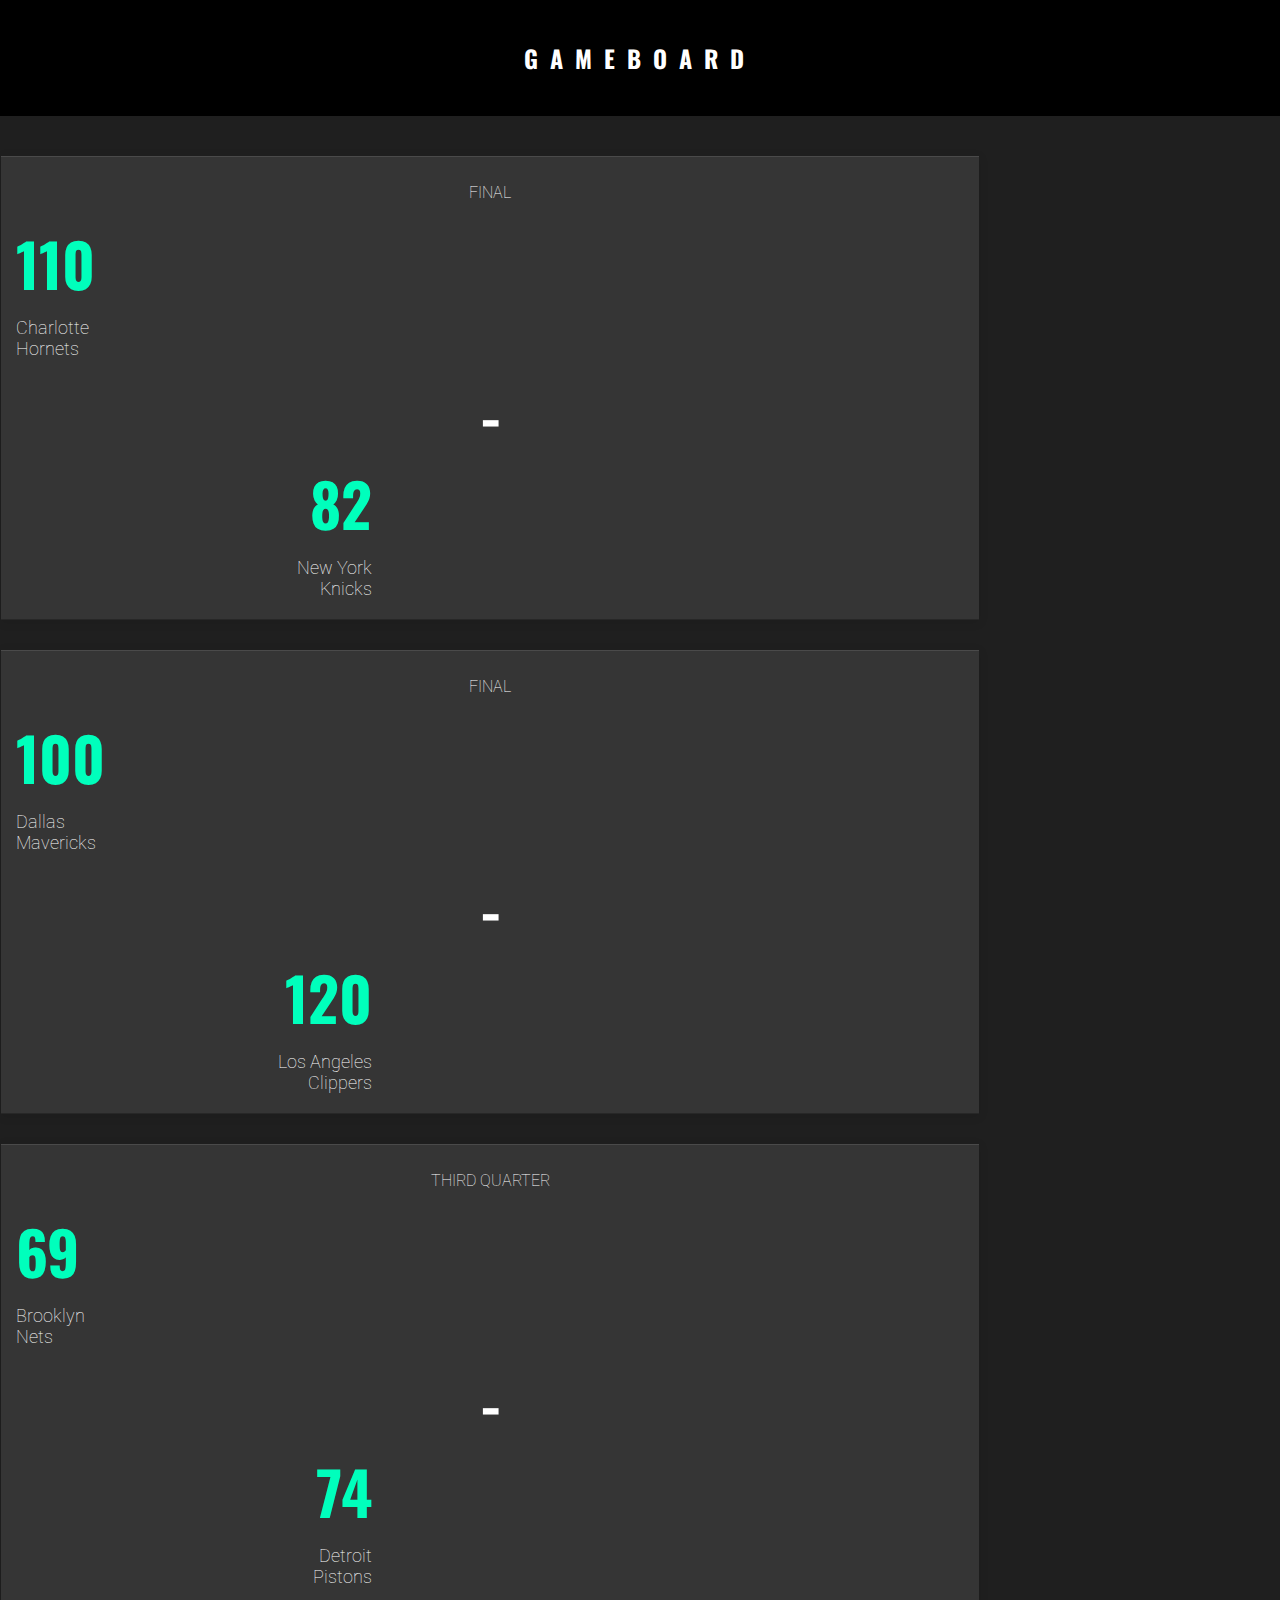
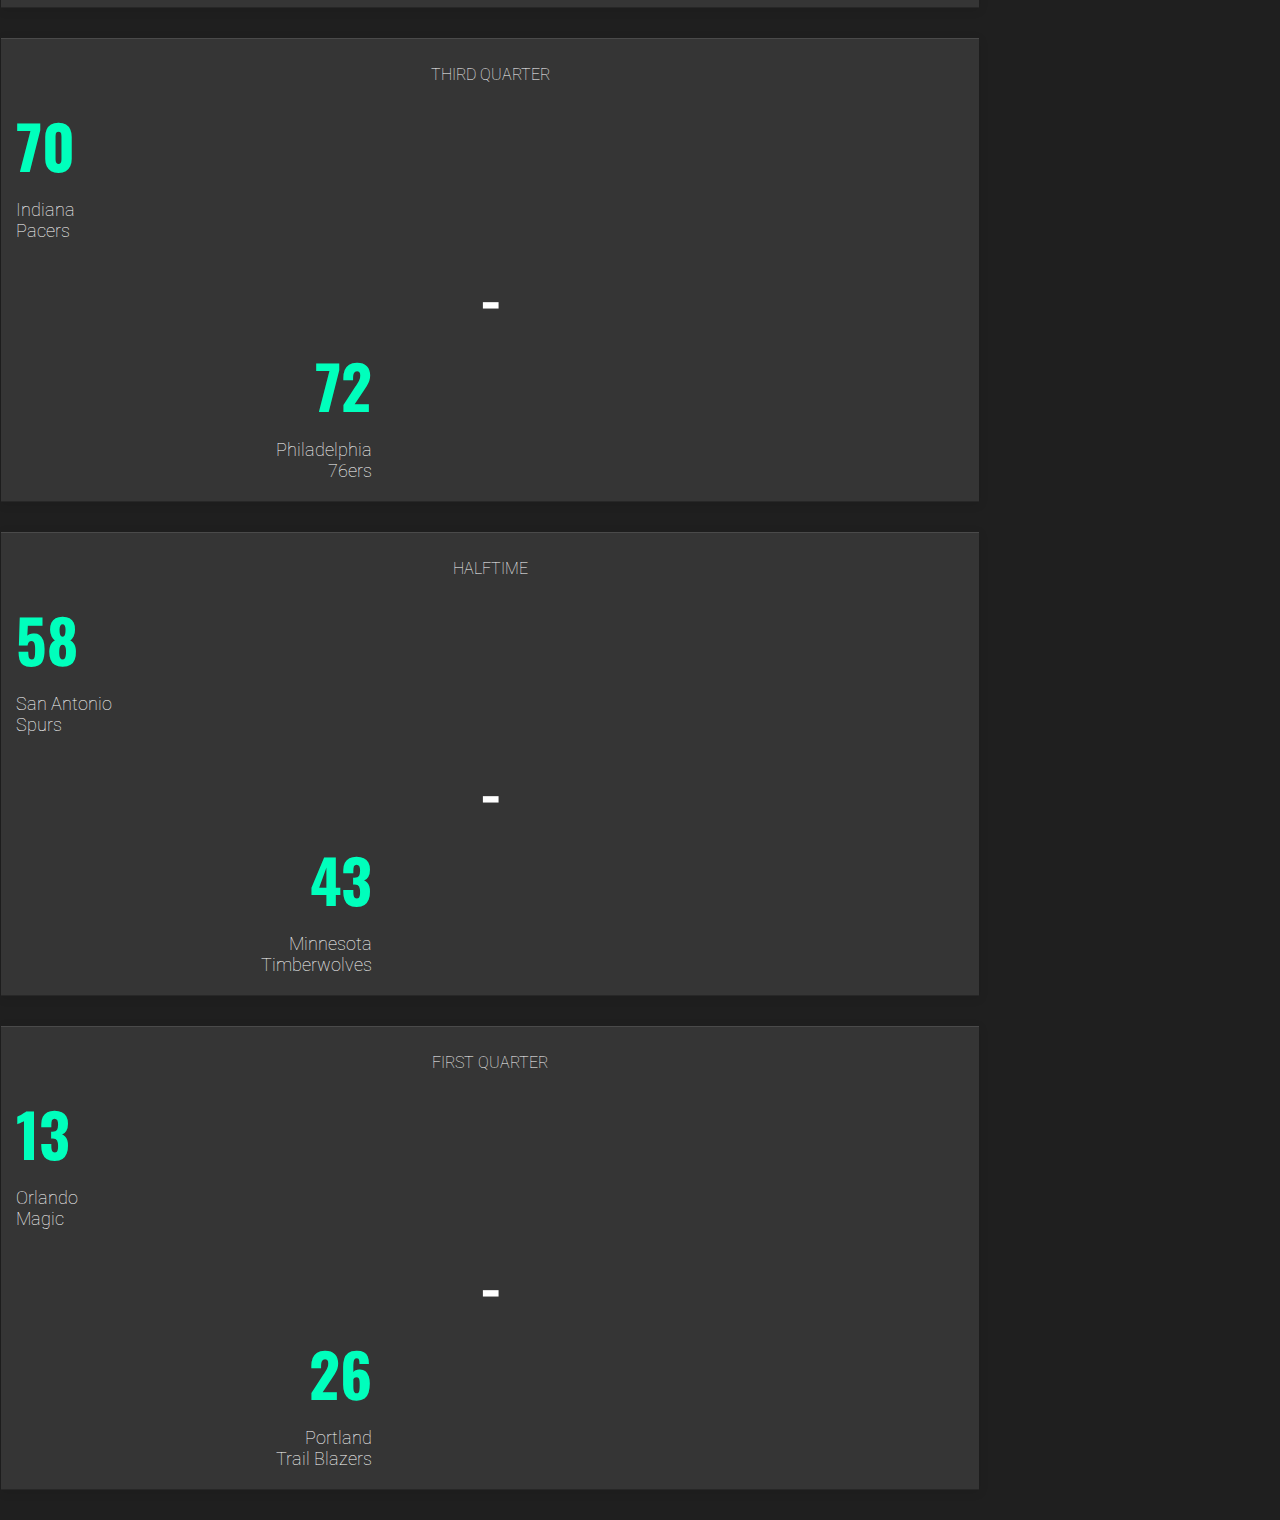
<file: Gameboard/index.html>
<!doctype html>
<html>
  <head>
    <link href='https://fonts.googleapis.com/css?family=Roboto:400,100,300' rel='stylesheet' type='text/css'>
    <link href='https://fonts.googleapis.com/css?family=Oswald' rel='stylesheet' type='text/css'>
    <link href="https://s3.amazonaws.com/codecademy-content/projects/bootstrap.min.css" rel="stylesheet">
    <link href="css/main.css" rel="stylesheet">

    <script src="js/vendor/angular.min.js"></script>
  </head>
  <body ng-app="GameboardApp">
    <div class="header">
      <h1 class="logo">GameBoard</h1>
    </div>

    <div class="main" ng-controller="ScoreController">
      <div class="container">

        <div class="row">

          <game info="info" ng-repeat="info in scores"></game>

        </div>

      </div>
    </div>

    <!-- Modules -->
    <script src="js/app.js"></script>

    <!-- Controllers -->
    <script src="js/controllers/ScoreController.js"></script>

    <!-- Directives -->
    <script src="js/directives/game.js"></script>


  </body>
</html>
</file>
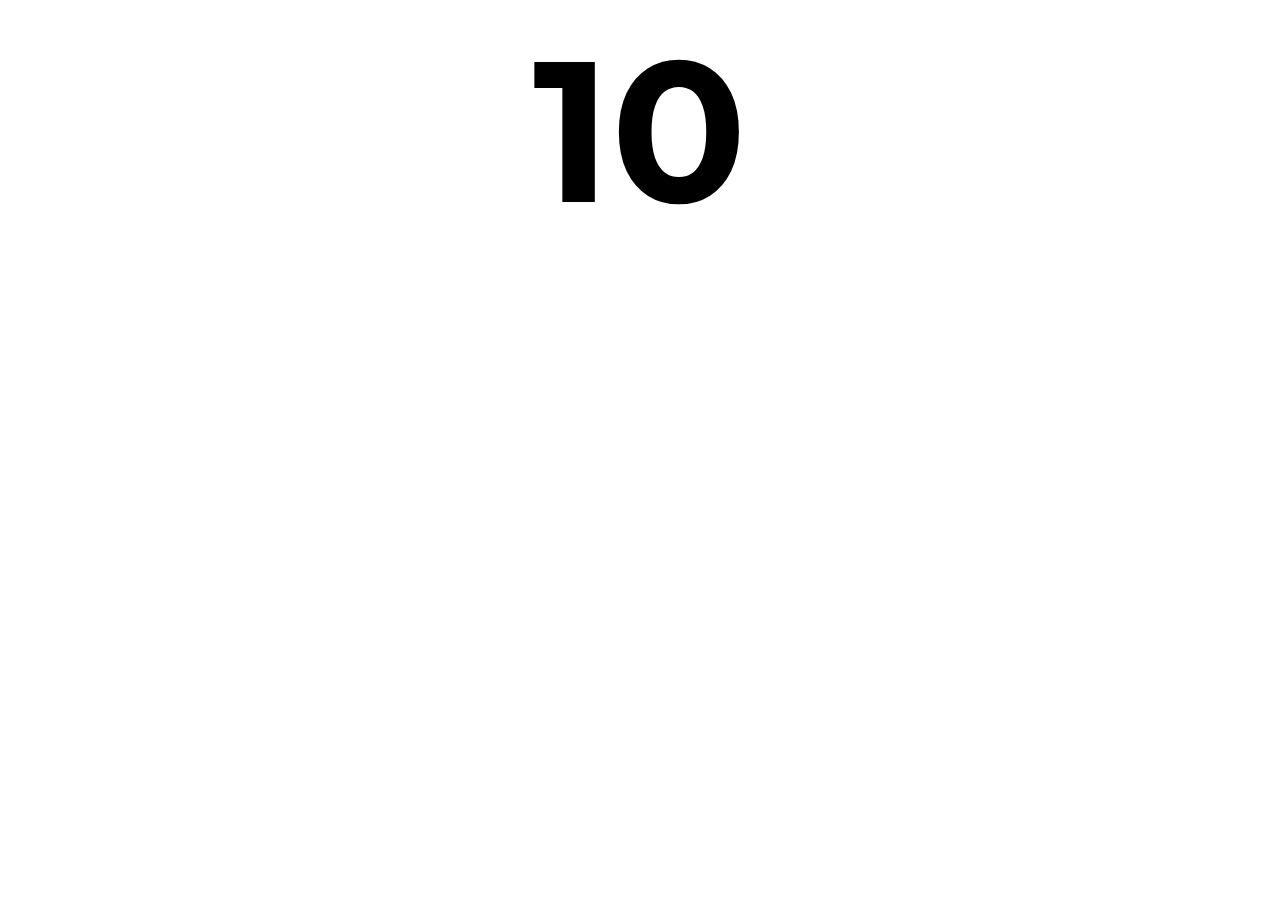
<file: Top10/index.html>
<!doctype html>
<html>
  <head>
      <link href='https://fonts.googleapis.com/css?family=Montserrat:400,700' rel='stylesheet' type='text/css'>
    <link href="https://s3.amazonaws.com/codecademy-content/projects/bootstrap.min.css" rel="stylesheet" />
    <link href="css/main.css" rel="stylesheet" />
    <script src="js/vendor/angular.min.js"></script>
  </head>
  <body ng-app="Top10App">
    <div class="header">
      <div class="container">
        10
      </div>
    </div>

    <div class="main" ng-controller="MainController">
      <div class="container">
        <div class="content">

          <div ng-repeat="show in shows">

            <div class="rank">{{$index + 1}}</div>
            <tv-show info="show"></tv-show>

          </div>

        </div>
      </div>
    </div>

    <!-- Modules -->
    <script src="js/app.js"></script>

    <!-- Controllers -->
    <script src="js/controllers/MainController.js"></script>

    <!-- Directives -->
    <script src="js/directives/tvShow.js"></script>

    <!-- Services -->
    <script src="js/services/shows.js"></script>

  </body>
</html>
</file>
<file: Gameboard/css/main.css>
html, body {
  margin: 0;
  padding: 0;
}

body {
  background-color: #1f1f1f;
  color: #fff;
  font-family: 'Roboto', sans-serif;
}

.container {
  max-width: 980px;
}

.container .row .col-sm-4 {
  margin: 0 0 30px;
}

.col-xs-4 {
  width: 37.5%;
}

.col-xs-4, .col-xs-3 {
  padding: 0;
}

a,
li,
.share-menu span:hover {
  color: #00ffbc;
  cursor: pointer;
}

a:hover,
li:hover {
  color: #e2e2e2;
  text-decoration: none;
}


/* Header */
.header {
  background: #000;
  margin: 0 0 40px;
}

.header h1 {
  font-family: 'Oswald', sans-serif;
  font-size: 24px;
  letter-spacing: 0.5em;
  margin: 0;
  padding: 40px 0;
  text-align: center;
  text-transform: uppercase;
}

/* Scorecard row */
.scorecard,
.more {
  background: rgba(255,255,255,0.1);
  border-bottom: 1px solid rgba(0,0,0,0.25);
  border-top: 1px solid rgba(255,255,255,0.1);
  box-shadow: 0 2px 10px rgba(0,0,0,0.1);
  margin: 0 1px 0;
  padding: 10px 15px;
}

.scorecard p {
  font-weight: 100;
  text-align:center;
  text-transform: uppercase;
}

.scorecard div h2 {
  color: #00ffbc;
  font-family: 'Oswald', sans-serif;
  font-size: 60px;
  margin: 0;
}

.scorecard .dash h2 {
  color: #fff;
  text-align: center;
}

.scorecard div h3 {
  font-size: 18px;
  font-weight: 100;
  margin: 10px 0;
}

.scorecard .home {
  text-align: right;
}

@media (max-width: 995px) {
  .container {
    width: 350px;
  }

  .col-sm-4 {
    width: 100%;
  }
}
</file>
<file: Top10/css/main.css>
body, html {
    color: #000;
    font-family: 'Montserrat', sans-serif;
}

.header {
    font-size: 200px;
    font-weight: 700;
    text-align: center;
}

.main {
    width: 100%;
    margin: 0 auto;
}

.main .container {
    margin: 0 auto;
    padding: 0;
    width: 100%;
}

.rank {
    background: #ffcd2e;
    color: #fff;
    display: block;
    float: left;
    font-size: 200px;
    height: 200px;
    margin: 0;
    padding: 30px;
    width: 200px;
}

div.ng-scope {
    color: #000;
}

.img_container {
    display: block;
    float: left;
    height: 200px;
    overflow: hidden;
    width: 200px;
}

.img_container img.img-responsive {
    display: block;
    height: 100%;
    max-width: 9999px;
    position: relative;
    width: auto;
}

h2 {
    background: #ff2c5e;
    color: #fff;
    display: block;
    float: left;
    height: 200px;
    margin: 0;
    padding: 30px;
    text-overflow: ellipsis;
    width: 200px;
}

div.ng-scope:nth-child(odd) h2 {
    width: 400px;
}

div.ng-scope:nth-child(even) p+p {
    width: 400px;
}

p {
    background: #f9f9f9;
    display: block;
    float: left;
    font-size: 18px;
    height: 200px;
    margin: 0;
    padding: 30px;
    width: 200px;
}

div.ng-scope p+p {
    background: #e5e5e5;
}

div.ng-scope p+p+p {
    background: #000;
    color: #fff;
    font-size: 14px;
    width: 800px;
}
</file>
